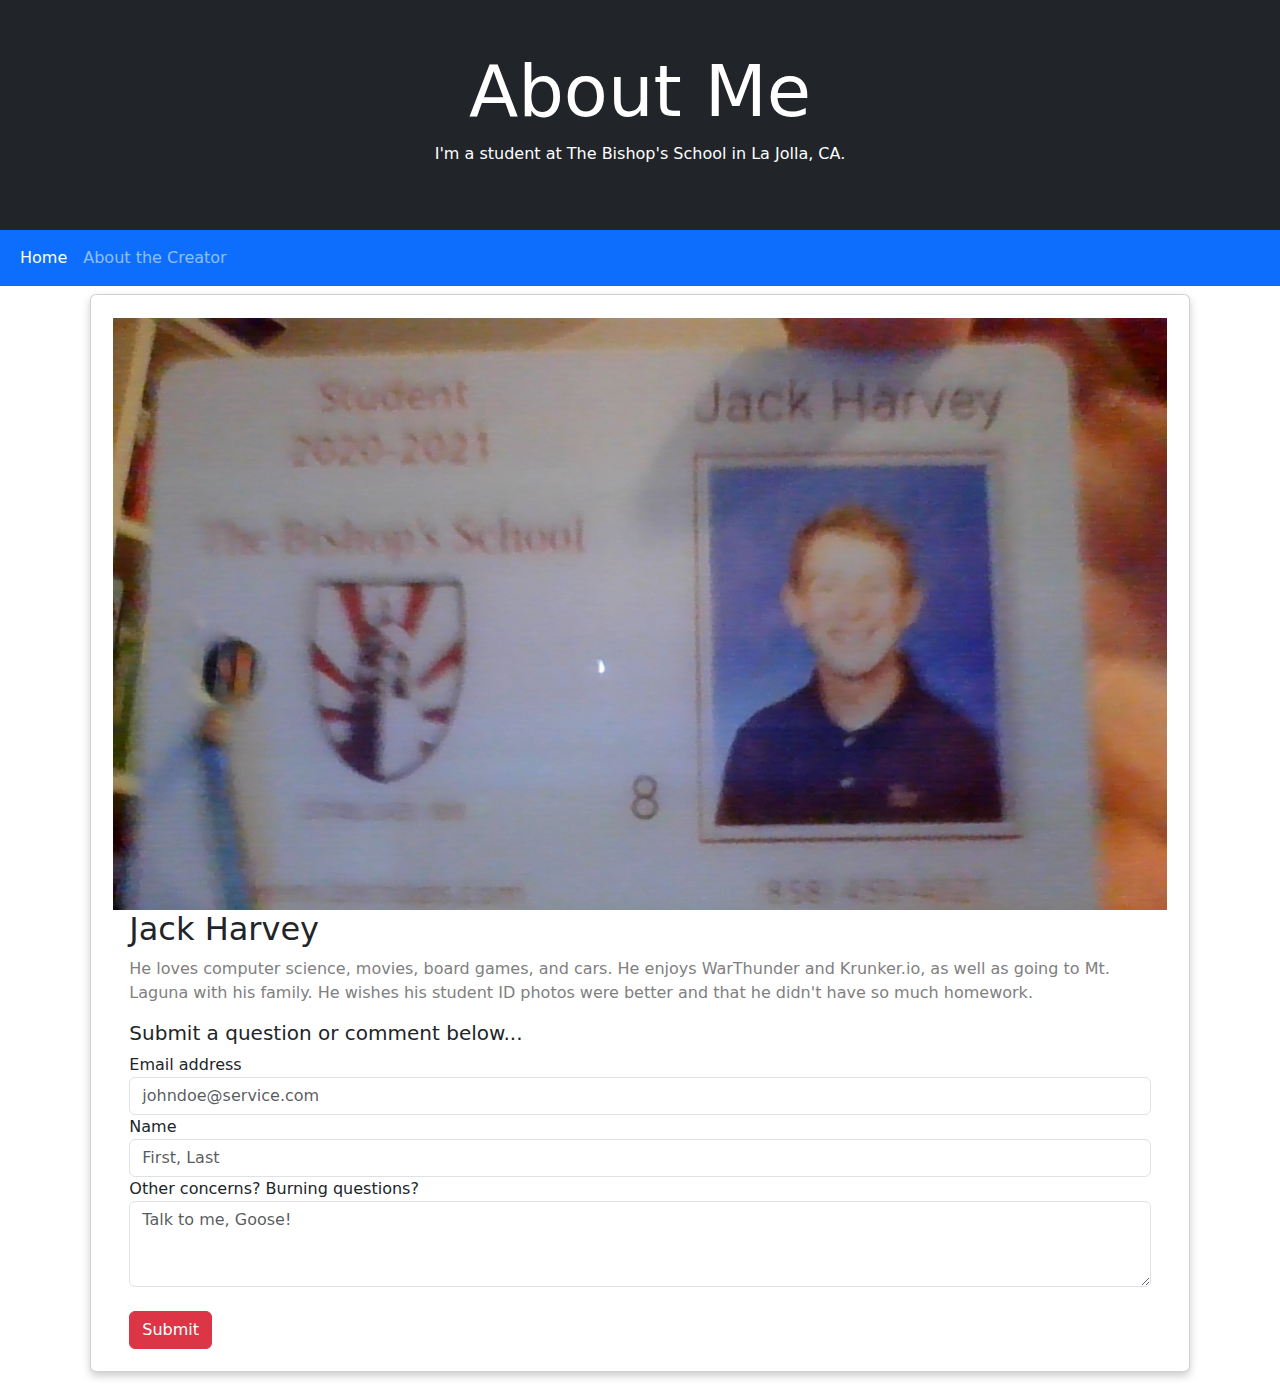
<file: about.html>
<!DOCTYPE html>
<html lang="en">
<head>
  <title>Web Design - Jack Harvey</title>
  <meta charset="utf-8">
  <meta name="viewport" content="widtd=device-widtd, initial-scale=1">
  <link href="https://cdn.jsdelivr.net/npm/bootstrap@5.2.1/dist/css/bootstrap.min.css" rel="stylesheet">
  <script src="https://cdn.jsdelivr.net/npm/bootstrap@5.2.1/dist/js/bootstrap.bundle.min.js"></script>

  <link rel="stylesheet" href="aboutstyle.css">
</head>
<body>

  <div class="p-5 bg-dark text-white text-center" id="top">
    <h1 class="display-2">About Me</h1>
    <p>I'm a student at The Bishop's School in La Jolla, CA.</p>
  </div>

  <nav class="navbar navbar-expand-sm bg-primary navbar-dark">
    <div class="container-fluid">
      <ul class="navbar-nav">
        <li class="nav-item">
          <a class="nav-link active" href="index.html" title="back to the top">Home</a>
        <li class="nav-item">
          <a class="nav-link" href="about.html" title="to the end">About the Creator</a>
        </li>
      </ul>
    </div>
  </nav>
  <body>

    <div class="container">
      <div class="row">
        <div class="column">
          <div class="card">
            <img src="badpic.jpg" alt="a terrible school id photo" width="100%">
            <div class="container">
              <h2>Jack Harvey</h2>
              <p class="title">He loves computer science, movies, board games, and cars. He enjoys WarThunder and Krunker.io, as well as going to Mt. Laguna with his family. He wishes his student ID photos were better and that he didn't have so much homework.</p>
              <h5>Submit a question or comment below...</h5>
              <form action="impressive.gif" method="post">
                <div class="form-group">
                  <label for="email">Email address</label>
                  <input type="email" class="form-control" id="email" placeholder="johndoe@service.com">
                </div>
                <div class="form-group">
                  <label for="name">Name</label>
                  <input type="name" class="form-control" id="name" placeholder="First, Last">
                </div>
                <div class="form-group">
                  <label for="textarea">Other concerns? Burning questions?</label>
                  <textarea class="form-control" id="textarea" rows="3" placeholder="Talk to me, Goose!"></textarea>
                </div>
                <br>
                <button type="submit" name="button" id="button" class="btn btn-danger">Submit</button>
              </form>
            </div>
          </div>
        </div>
      </div>
    </div>
  </body>
</html>
</file>
<file: aboutstyle.css>
body {
  margin: 0;
}

html {
  box-sizing: border-box;
}

*, *:before, *:after {
  box-sizing: inherit;
}

.column {
  float: left;
  margin-bottom: 16px;
  padding: 0 8px;
}

.card {
  box-shadow: 0 4px 8px 0 rgba(0, 0, 0, 0.2);
  margin: 8px;
  padding: 2%;
}

.about-section {
  padding: 50px;
  text align: center;
  background-color: #474e5d;
  color: white;
}

.container {
  padding: 0 16px;
}

.container::after, .row::after {
  content: "";
  clear: both;
  display: table;
}

.title {
  color: grey;
}

.button {
  border: none;
  outline: 0;
  display: inline-block;
  padding: 8px;
  color: white;
  background color: #000;
  text-align: center;
  cursor: pointer;
  width: 100%;
}

.button:hover {
  background-color: #555;
}

@media screen and (max-width: 650px) {
  .column {
    width: 100%;
    display: block;
  }
}
</file>
